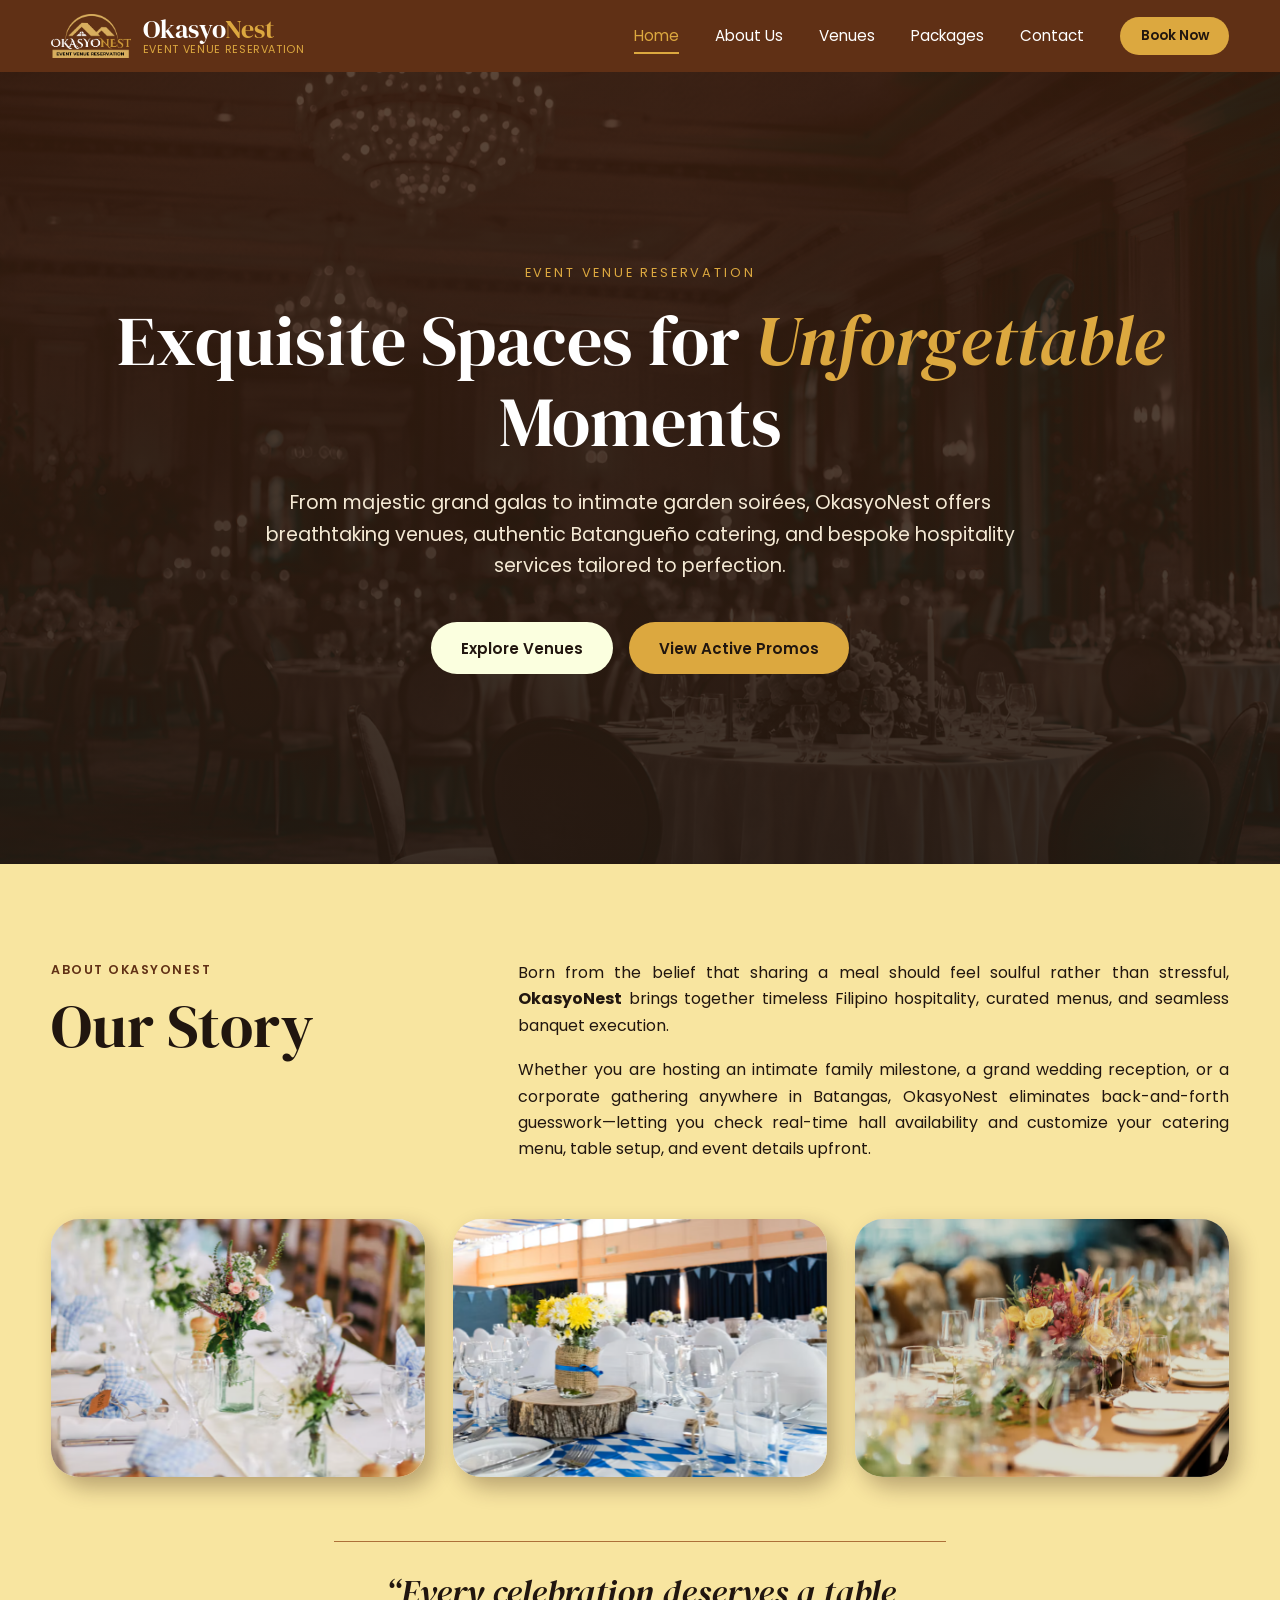
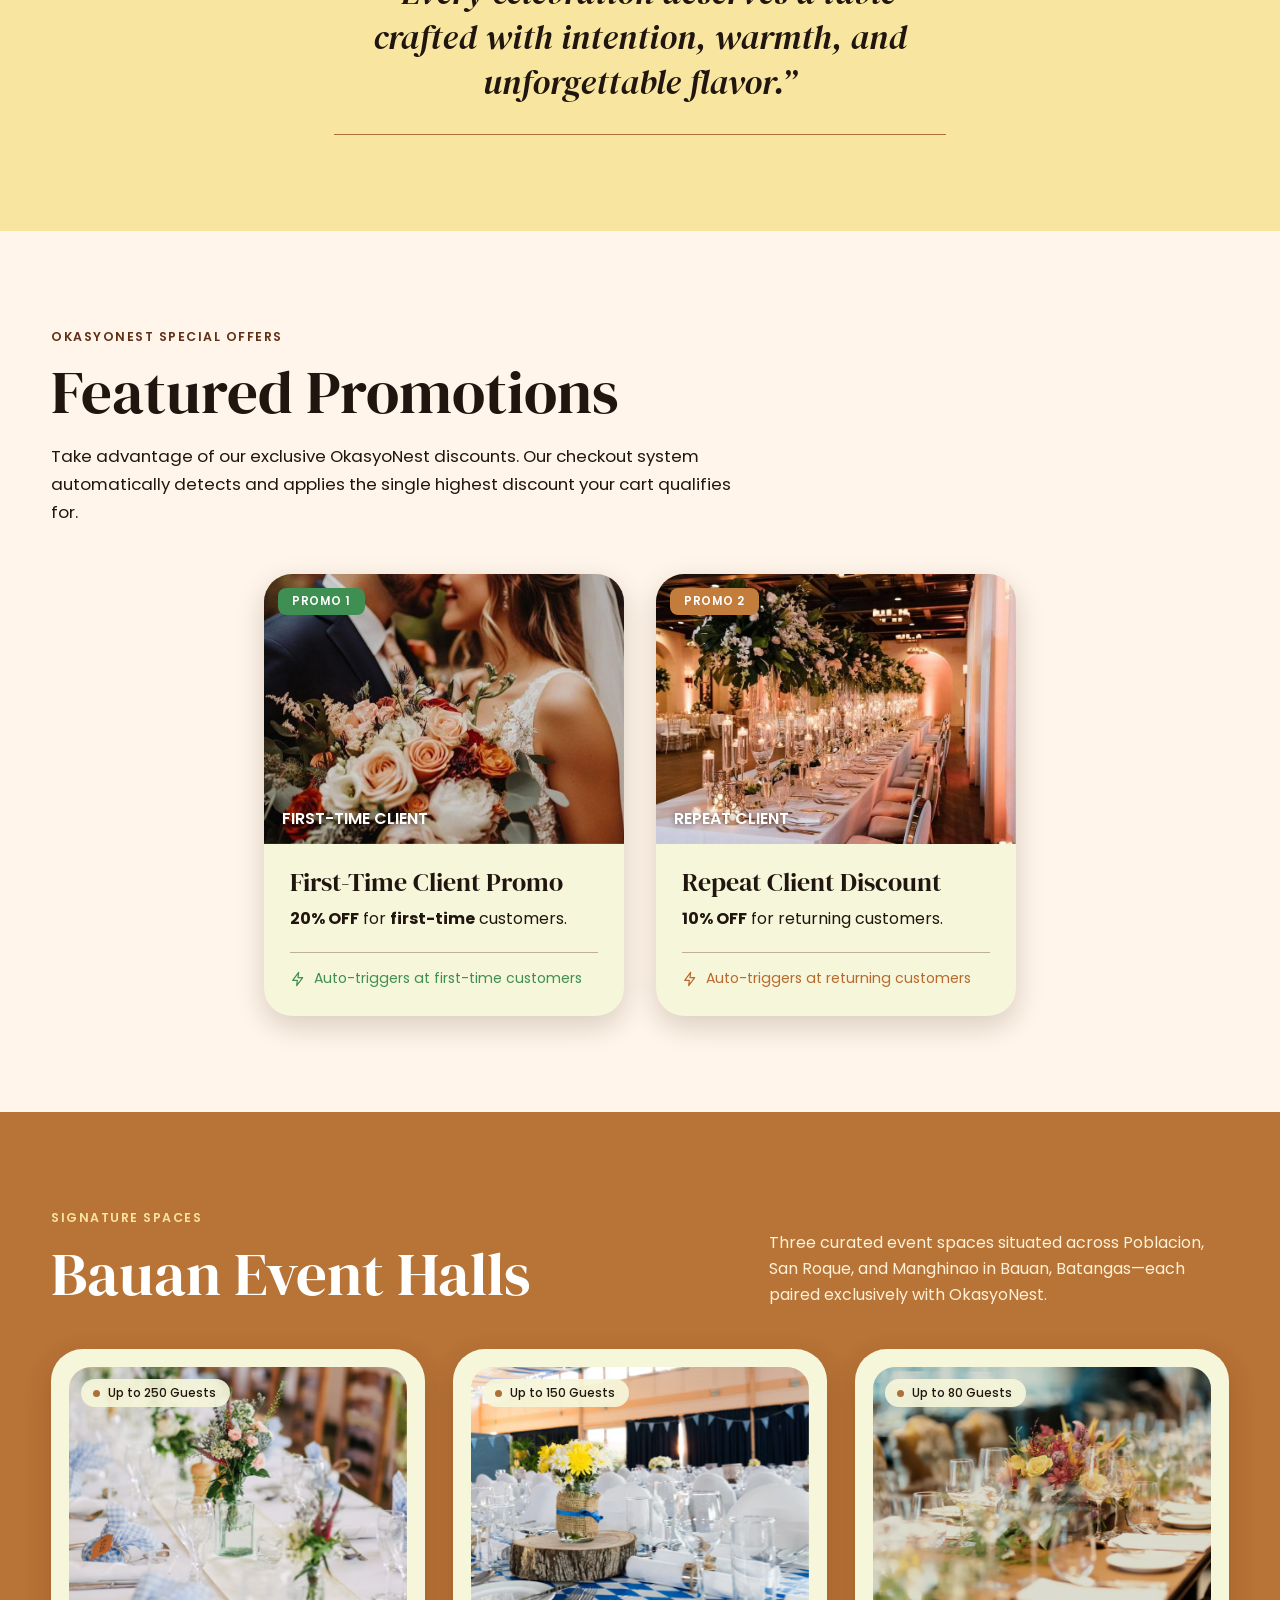
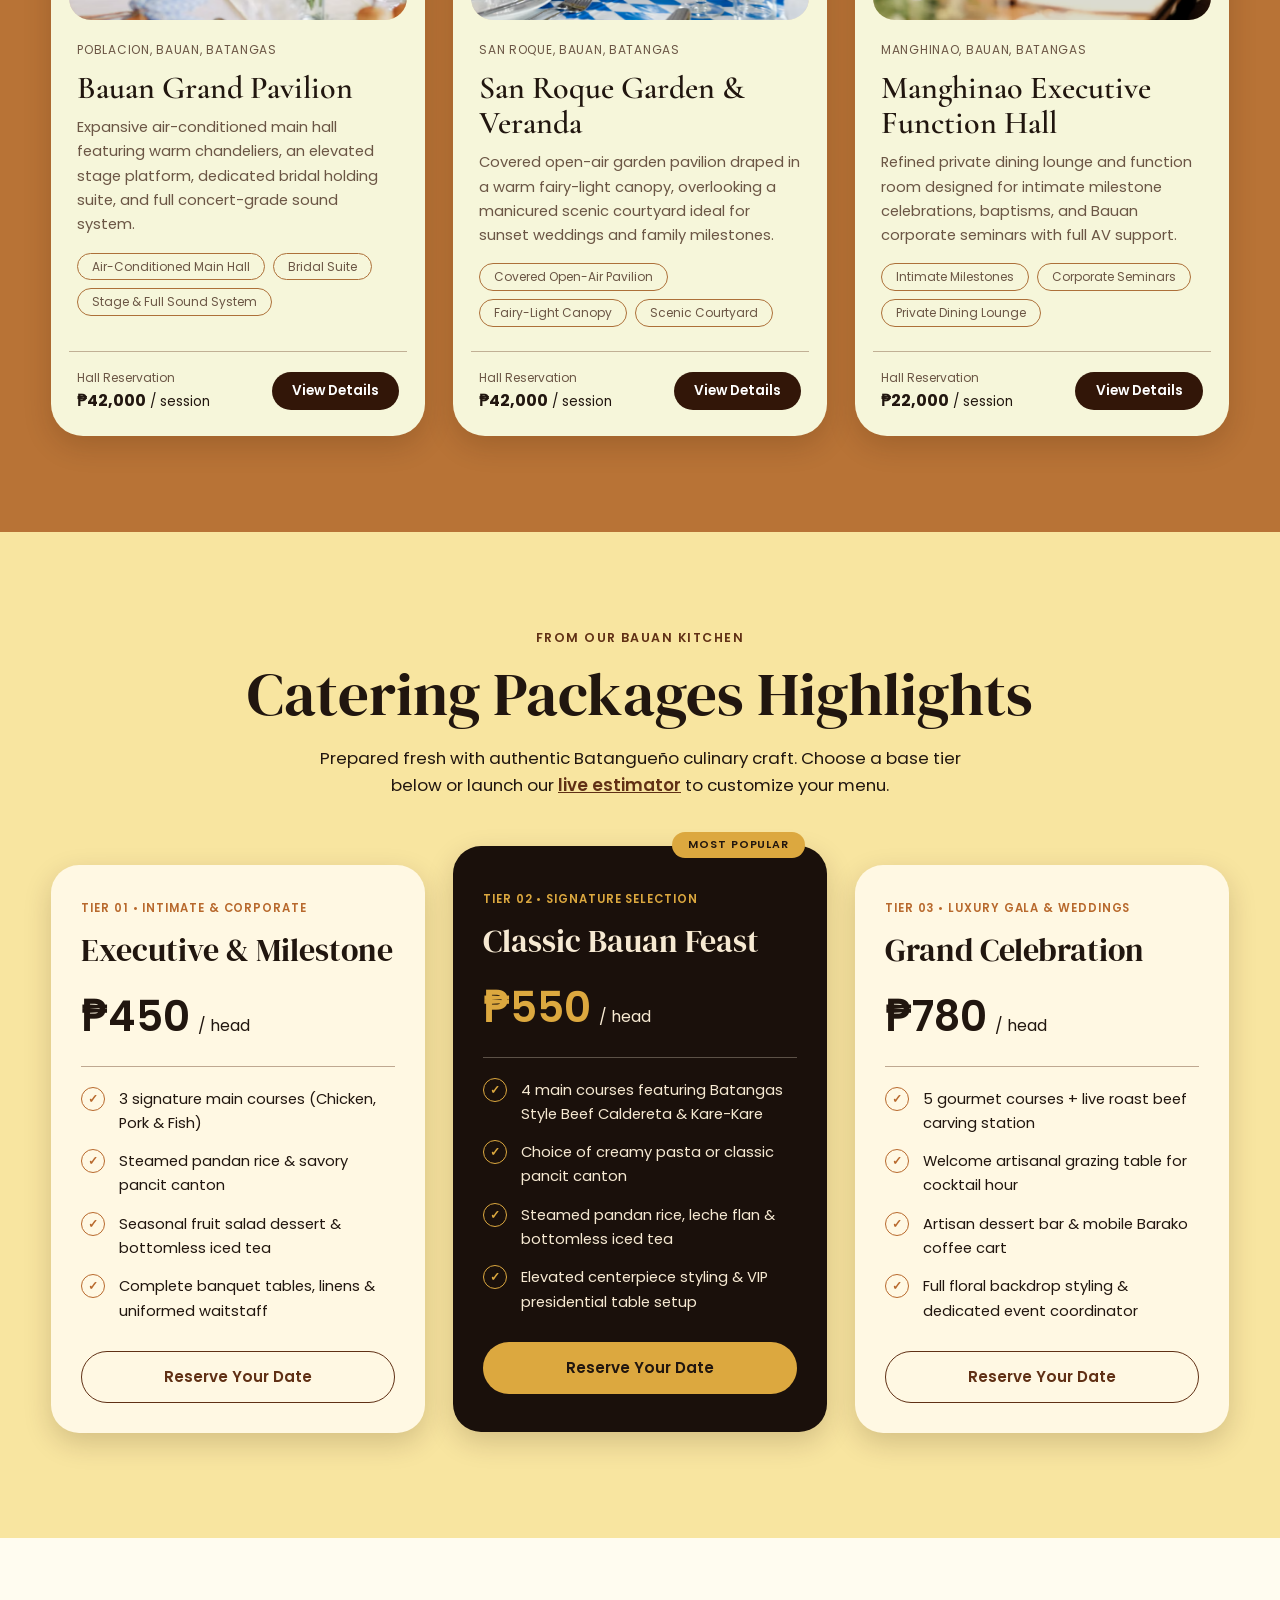
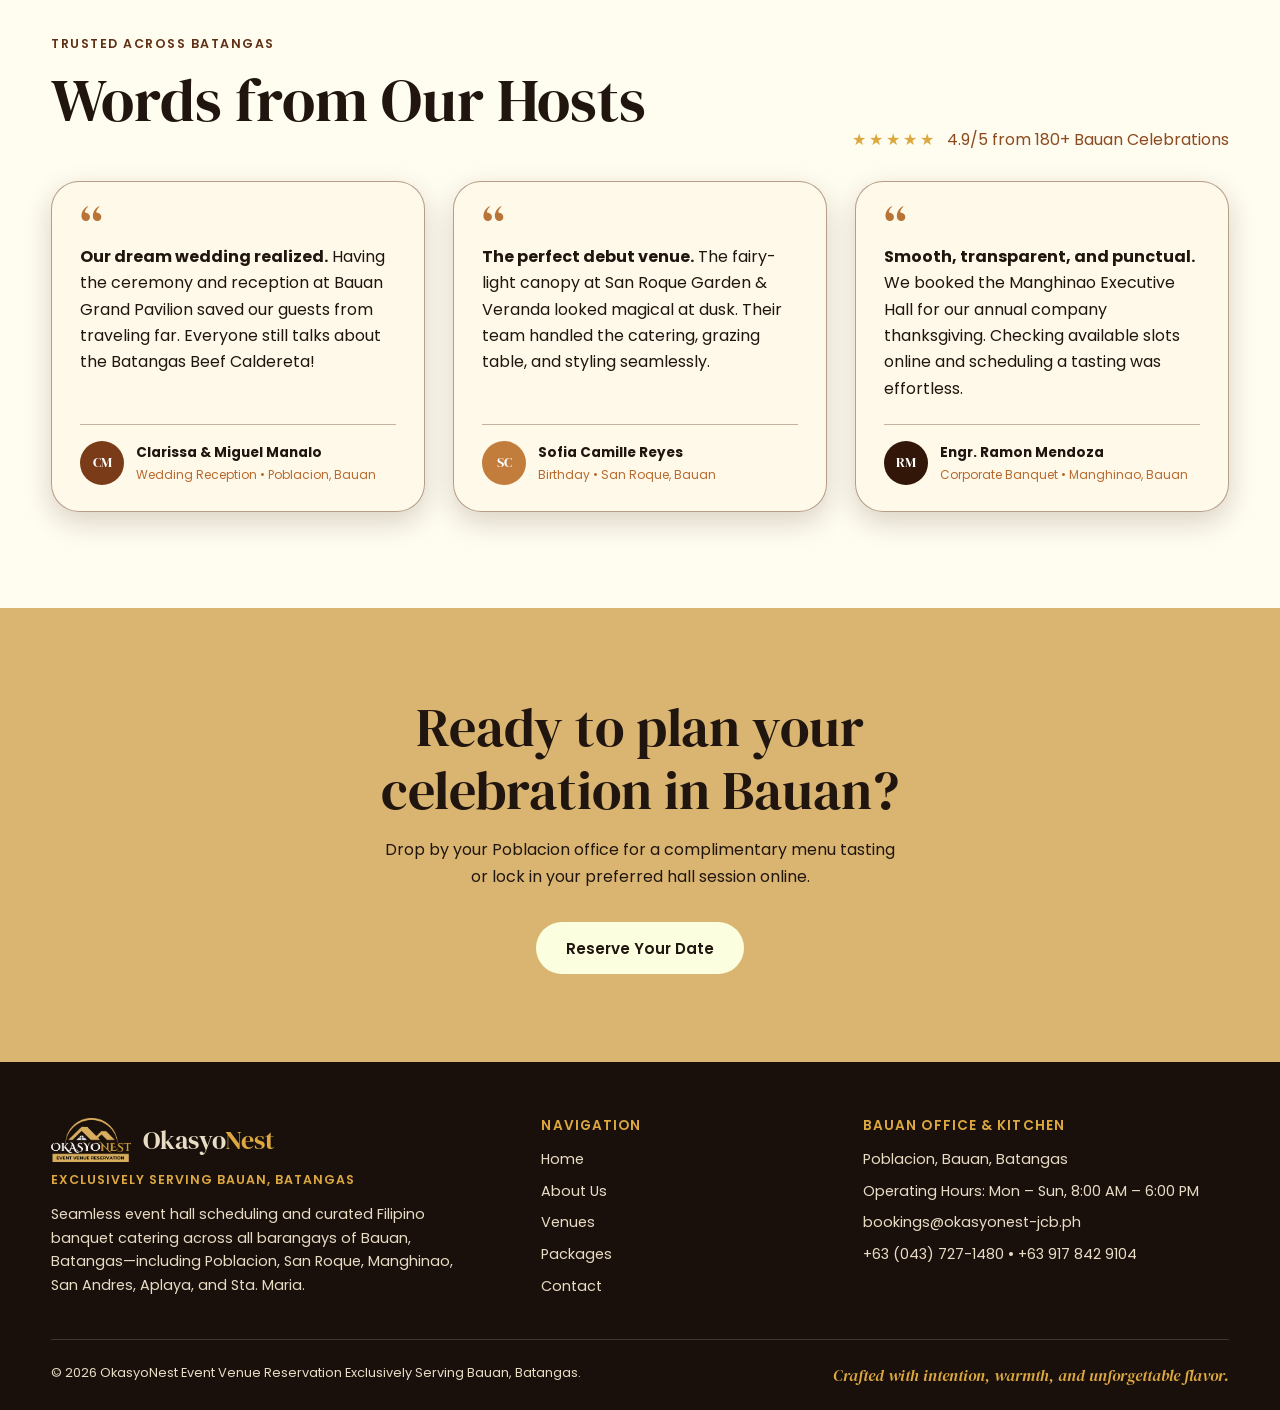
<file: index.html>
<!DOCTYPE html>
<html lang="en">
<head>
  <meta charset="UTF-8">
  <meta name="viewport" content="width=device-width, initial-scale=1">
  <title>OkasyoNest | Event Venue Reservation in Bauan, Batangas</title>
  <meta name="description" content="OkasyoNest offers event halls and Batangueño catering across Bauan, Batangas. Check halls, compare packages, and reserve your date online.">

  <!-- Fonts: DM Serif Display + Cormorant Garamond (headings), Poppins (body) -->
  <link rel="preconnect" href="https://fonts.googleapis.com">
  <link rel="preconnect" href="https://fonts.gstatic.com" crossorigin>
  <link href="https://fonts.googleapis.com/css2?family=Cormorant+Garamond:wght@500;600&family=DM+Serif+Display:ital@0;1&family=Poppins:wght@400;500;600&display=swap" rel="stylesheet">

  <link rel="stylesheet" href="css/style.css">
</head>
<body>
  <a class="skip-link" href="#about">Skip to content</a>

  <!-- ================= HEADER / NAVIGATION ================= -->
  <header class="site-header" id="siteHeader">
    <div class="container header__inner">
      <a class="brand" href="#home" aria-label="OkasyoNest – back to top">
        <!-- LOGO: assets/images/okasyonest-logo.png -->
        <div class="image-placeholder brand__logo">

          <img src="assets/images/okasyonest-logo.png" alt="OkasyoNest logo" onerror="this.remove()">
        </div>
        <span class="brand__text">
          <span class="brand__name">Okasyo<em>Nest</em></span>
          <span class="brand__tag">Event Venue Reservation</span>
        </span>
      </a>

      <button class="nav-toggle" id="navToggle" type="button" aria-expanded="false" aria-controls="siteNav" aria-label="Open menu">
        <span></span><span></span><span></span>
      </button>

      <nav class="site-nav" id="siteNav" aria-label="Main navigation">
        <ul>
          <li><a href="#home">Home</a></li>
          <li><a href="#about">About Us</a></li>
          <li><a href="#venues">Venues</a></li>
          <li><a href="#packages">Packages</a></li>
          <li><a href="#contact">Contact</a></li>
          <li class="nav__cta"><a class="btn btn--gold btn--sm" href="reservation.html">Book Now</a></li>
        </ul>
      </nav>
    </div>
  </header>

  <main>
    <!-- ================= HOME / HERO ================= -->
    <section class="hero" id="home">
      <!-- HOME HERO BACKGROUND: assets/images/home.bg.png -->
      <div class="image-placeholder hero__image">
        <span>HOME HERO IMAGE</span>
        <img src="assets/images/home.bg.png" alt="OkasyoNest event venue set for a grand celebration" onerror="this.remove()">
      </div>
      <div class="hero__overlay"></div>

      <div class="container hero__content">
        <p class="hero__eyebrow">Event Venue Reservation</p>
        <h1>Exquisite Spaces for <em>Unforgettable</em> Moments</h1>
        <p class="hero__text">From majestic grand galas to intimate garden soirées, OkasyoNest offers breathtaking venues, authentic Batangueño catering, and bespoke hospitality services tailored to perfection.</p>
        <div class="hero__actions">
          <a class="btn btn--light" href="#venues">Explore Venues</a>
          <a class="btn btn--gold" href="#promos">View Active Promos</a>
        </div>
      </div>
    </section>

    <!-- ================= ABOUT / OUR STORY ================= -->
    <section class="section section--yellow" id="about">
      <div class="container">
        <div class="about__head">
          <div>
            <p class="eyebrow">About OkasyoNest</p>
            <h2 class="section-title">Our Story</h2>
          </div>
          <div class="about__text">
            <p>Born from the belief that sharing a meal should feel soulful rather than stressful, <strong>OkasyoNest</strong> brings together timeless Filipino hospitality, curated menus, and seamless banquet execution.</p>
            <p>Whether you are hosting an intimate family milestone, a grand wedding reception, or a corporate gathering anywhere in Batangas, OkasyoNest eliminates back-and-forth guesswork—letting you check real-time hall availability and customize your catering menu, table setup, and event details upfront.</p>
          </div>
        </div>

        <div class="about__gallery">
          <!-- ABOUT PICTURE 1: assets/images/about.1.png -->
          <div class="image-placeholder ratio-gallery">
            <span>ABOUT IMAGE 1</span>
            <img src="assets/images/about.1.png" alt="Elegant banquet table setting" onerror="this.remove()">
          </div>
          <!-- ABOUT PICTURE 2: assets/images/about.2.png -->
          <div class="image-placeholder ratio-gallery">
            <span>ABOUT IMAGE 2</span>
            <img src="assets/images/about.2.png" alt="Decorated reception hall" onerror="this.remove()">
          </div>
          <!-- ABOUT PICTURE 3: assets/images/about.3.png -->
          <div class="image-placeholder ratio-gallery">
            <span>ABOUT IMAGE 3</span>
            <img src="assets/images/about.3.png" alt="Table styled with flowers and glassware" onerror="this.remove()">
          </div>
        </div>

        <blockquote class="about__quote">
          “Every celebration deserves a table crafted with intention, warmth, and unforgettable flavor.”
        </blockquote>
      </div>
    </section>

    <!-- ================= FEATURED PROMOTIONS ================= -->
    <section class="section section--peach" id="promos">
      <div class="container">
        <p class="eyebrow">OkasyoNest Special Offers</p>
        <h2 class="section-title">Featured Promotions</h2>
        <p class="section-lead">Take advantage of our exclusive OkasyoNest discounts. Our checkout system automatically detects and applies the single highest discount your cart qualifies for.</p>

        <div class="promo-grid">
          <article class="promo-card">
            <div class="promo-card__media">
              <!-- PROMO 1 – FIRST-TIME CLIENT: assets/images/promo1.png -->
              <div class="image-placeholder ratio-promo">
                <span>PROMO 1 IMAGE</span>
                <img src="assets/images/promo1.png" alt="Bridal bouquet" onerror="this.remove()">
              </div>
              <span class="promo-card__badge promo-card__badge--green">Promo 1</span>
              <span class="promo-card__label">First-Time Client</span>
            </div>
            <div class="promo-card__body">
              <h3>First-Time Client Promo</h3>
              <p><strong>20% OFF</strong> for <strong>first-time</strong> customers.</p>
              <p class="promo-card__note promo-card__note--green"><svg viewBox="0 0 24 24" width="16" height="16" aria-hidden="true"><path d="M13 2 4 14h7l-1 8 9-12h-7z" fill="none" stroke="currentColor" stroke-width="1.8" stroke-linejoin="round"/></svg>Auto-triggers at first-time customers</p>
            </div>
          </article>

          <article class="promo-card">
            <div class="promo-card__media">
              <!-- PROMO 2 – REPEAT CLIENT: assets/images/promo2.png -->
              <div class="image-placeholder ratio-promo">
                <span>PROMO 2 IMAGE</span>
                <img src="assets/images/promo2.png" alt="Garden reception hall" onerror="this.remove()">
              </div>
              <span class="promo-card__badge promo-card__badge--amber">Promo 2</span>
              <span class="promo-card__label">Repeat Client</span>
            </div>
            <div class="promo-card__body">
              <h3>Repeat Client Discount</h3>
              <p><strong>10% OFF</strong> for returning customers.</p>
              <p class="promo-card__note promo-card__note--amber"><svg viewBox="0 0 24 24" width="16" height="16" aria-hidden="true"><path d="M13 2 4 14h7l-1 8 9-12h-7z" fill="none" stroke="currentColor" stroke-width="1.8" stroke-linejoin="round"/></svg>Auto-triggers at returning customers</p>
            </div>
          </article>
        </div>
      </div>
    </section>

    <!-- ================= SIGNATURE SPACES / BAUAN EVENT HALLS ================= -->
    <section class="section section--amber" id="venues">
      <div class="container">
        <div class="venues__head">
          <div>
            <p class="eyebrow eyebrow--gold">Signature Spaces</p>
            <h2 class="section-title section-title--light">Bauan Event Halls</h2>
          </div>
          <p class="venues__lead">Three curated event spaces situated across Poblacion, San Roque, and Manghinao in Bauan, Batangas—each paired exclusively with OkasyoNest.</p>
        </div>

        <div class="card-grid">
          <!-- VENUE 1 -->
          <article class="venue-card">
            <div class="venue-card__media">
              <!-- BAUAN GRAND PAVILION (uses the About image) -->
              <div class="image-placeholder ratio-venue">
                <span>BAUAN GRAND PAVILION IMAGE</span>
                <img src="assets/images/about.1.png" alt="Bauan Grand Pavilion main hall" onerror="this.remove()">
              </div>
              <span class="capacity-badge">Up to 250 Guests</span>
            </div>
            <div class="venue-card__body">
              <p class="venue-card__location">Poblacion, Bauan, Batangas</p>
              <h3>Bauan Grand Pavilion</h3>
              <p>Expansive air-conditioned main hall featuring warm chandeliers, an elevated stage platform, dedicated bridal holding suite, and full concert-grade sound system.</p>
              <ul class="tag-list">
                <li>Air-Conditioned Main Hall</li>
                <li>Bridal Suite</li>
                <li>Stage &amp; Full Sound System</li>
              </ul>
            </div>
            <div class="venue-card__foot">
              <div>
                <span class="venue-card__label">Hall Reservation</span>
                <span class="venue-card__price"><strong>₱42,000</strong> / session</span>
              </div>
              <button class="btn btn--dark btn--sm" type="button" data-modal-open="modal-bauan-grand-pavilion">View Details</button>
            </div>
          </article>

          <!-- VENUE 2 -->
          <article class="venue-card">
            <div class="venue-card__media">
              <!-- SAN ROQUE GARDEN & VERANDA (uses the About image) -->
              <div class="image-placeholder ratio-venue">
                <span>SAN ROQUE GARDEN IMAGE</span>
                <img src="assets/images/about.2.png" alt="San Roque Garden and Veranda" onerror="this.remove()">
              </div>
              <span class="capacity-badge">Up to 150 Guests</span>
            </div>
            <div class="venue-card__body">
              <p class="venue-card__location">San Roque, Bauan, Batangas</p>
              <h3>San Roque Garden &amp; Veranda</h3>
              <p>Covered open-air garden pavilion draped in a warm fairy-light canopy, overlooking a manicured scenic courtyard ideal for sunset weddings and family milestones.</p>
              <ul class="tag-list">
                <li>Covered Open-Air Pavilion</li>
                <li>Fairy-Light Canopy</li>
                <li>Scenic Courtyard</li>
              </ul>
            </div>
            <div class="venue-card__foot">
              <div>
                <span class="venue-card__label">Hall Reservation</span>
                <span class="venue-card__price"><strong>₱42,000</strong> / session</span>
              </div>
              <button class="btn btn--dark btn--sm" type="button" data-modal-open="modal-san-roque-garden-veranda">View Details</button>
            </div>
          </article>

          <!-- VENUE 3 -->
          <article class="venue-card">
            <div class="venue-card__media">
              <!-- MANGHINAO EXECUTIVE FUNCTION HALL (uses the About image) -->
              <div class="image-placeholder ratio-venue">
                <span>MANGHINAO HALL IMAGE</span>
                <img src="assets/images/about.3.png" alt="Manghinao Executive Function Hall" onerror="this.remove()">
              </div>
              <span class="capacity-badge">Up to 80 Guests</span>
            </div>
            <div class="venue-card__body">
              <p class="venue-card__location">Manghinao, Bauan, Batangas</p>
              <h3>Manghinao Executive Function Hall</h3>
              <p>Refined private dining lounge and function room designed for intimate milestone celebrations, baptisms, and Bauan corporate seminars with full AV support.</p>
              <ul class="tag-list">
                <li>Intimate Milestones</li>
                <li>Corporate Seminars</li>
                <li>Private Dining Lounge</li>
              </ul>
            </div>
            <div class="venue-card__foot">
              <div>
                <span class="venue-card__label">Hall Reservation</span>
                <span class="venue-card__price"><strong>₱22,000</strong> / session</span>
              </div>
              <button class="btn btn--dark btn--sm" type="button" data-modal-open="modal-manghinao-executive-hall">View Details</button>
            </div>
          </article>
        </div>
      </div>
    </section>

    <!-- ================= CATERING PACKAGES ================= -->
    <section class="section section--yellow" id="packages">
      <div class="container">
        <div class="center-head">
          <p class="eyebrow">From Our Bauan Kitchen</p>
          <h2 class="section-title">Catering Packages Highlights</h2>
          <p class="section-lead">Prepared fresh with authentic Batangueño culinary craft. Choose a base tier below or launch our <a class="text-link" href="reservation.html">live estimator</a> to customize your menu.</p>
        </div>

        <div class="package-grid">
          <article class="package-card">
            <p class="package-card__tier">Tier 01 • Intimate &amp; Corporate</p>
            <h3>Executive &amp; Milestone</h3>
            <p class="package-card__price"><strong>₱450</strong> / head</p>
            <ul class="check-list">
              <li>3 signature main courses (Chicken, Pork &amp; Fish)</li>
              <li>Steamed pandan rice &amp; savory pancit canton</li>
              <li>Seasonal fruit salad dessert &amp; bottomless iced tea</li>
              <li>Complete banquet tables, linens &amp; uniformed waitstaff</li>
            </ul>
            <a class="btn btn--outline btn--block" href="reservation.html?package=executive-milestone">Reserve Your Date</a>
          </article>

          <article class="package-card package-card--featured">
            <span class="package-card__popular">Most Popular</span>
            <p class="package-card__tier">Tier 02 • Signature Selection</p>
            <h3>Classic Bauan Feast</h3>
            <p class="package-card__price"><strong>₱550</strong> / head</p>
            <ul class="check-list">
              <li>4 main courses featuring Batangas Style Beef Caldereta &amp; Kare-Kare</li>
              <li>Choice of creamy pasta or classic pancit canton</li>
              <li>Steamed pandan rice, leche flan &amp; bottomless iced tea</li>
              <li>Elevated centerpiece styling &amp; VIP presidential table setup</li>
            </ul>
            <a class="btn btn--gold btn--block" href="reservation.html?package=classic-bauan-feast">Reserve Your Date</a>
          </article>

          <article class="package-card">
            <p class="package-card__tier">Tier 03 • Luxury Gala &amp; Weddings</p>
            <h3>Grand Celebration</h3>
            <p class="package-card__price"><strong>₱780</strong> / head</p>
            <ul class="check-list">
              <li>5 gourmet courses + live roast beef carving station</li>
              <li>Welcome artisanal grazing table for cocktail hour</li>
              <li>Artisan dessert bar &amp; mobile Barako coffee cart</li>
              <li>Full floral backdrop styling &amp; dedicated event coordinator</li>
            </ul>
            <a class="btn btn--outline btn--block" href="reservation.html?package=grand-celebration">Reserve Your Date</a>
          </article>
        </div>
      </div>
    </section>

    <!-- ================= WORDS FROM OUR HOSTS ================= -->
    <section class="section section--ivory" id="testimonials">
      <div class="container">
        <p class="eyebrow">Trusted Across Batangas</p>
        <h2 class="section-title">Words from Our Hosts</h2>
        <p class="rating"><span class="rating__stars" aria-hidden="true">★★★★★</span> 4.9/5 from 180+ Bauan Celebrations</p>

        <div class="card-grid">
          <figure class="testimonial">
            <span class="testimonial__mark" aria-hidden="true">“</span>
            <blockquote><strong>Our dream wedding realized.</strong> Having the ceremony and reception at Bauan Grand Pavilion saved our guests from traveling far. Everyone still talks about the Batangas Beef Caldereta!</blockquote>
            <figcaption>
              <span class="avatar avatar--brown">CM</span>
              <span><strong>Clarissa &amp; Miguel Manalo</strong><small>Wedding Reception • Poblacion, Bauan</small></span>
            </figcaption>
          </figure>

          <figure class="testimonial">
            <span class="testimonial__mark" aria-hidden="true">“</span>
            <blockquote><strong>The perfect debut venue.</strong> The fairy-light canopy at San Roque Garden &amp; Veranda looked magical at dusk. Their team handled the catering, grazing table, and styling seamlessly.</blockquote>
            <figcaption>
              <span class="avatar avatar--amber">SC</span>
              <span><strong>Sofia Camille Reyes</strong><small>Birthday • San Roque, Bauan</small></span>
            </figcaption>
          </figure>

          <figure class="testimonial">
            <span class="testimonial__mark" aria-hidden="true">“</span>
            <blockquote><strong>Smooth, transparent, and punctual.</strong> We booked the Manghinao Executive Hall for our annual company thanksgiving. Checking available slots online and scheduling a tasting was effortless.</blockquote>
            <figcaption>
              <span class="avatar avatar--deep">RM</span>
              <span><strong>Engr. Ramon Mendoza</strong><small>Corporate Banquet • Manghinao, Bauan</small></span>
            </figcaption>
          </figure>
        </div>
      </div>
    </section>
  </main>

  <!-- ================= CALL-TO-ACTION + FOOTER (Contact) ================= -->
  <div id="contact">
    <section class="cta">
      <div class="container">
        <h2>Ready to plan your celebration in Bauan?</h2>
        <p>Drop by your Poblacion office for a complimentary menu tasting or lock in your preferred hall session online.</p>
        <a class="btn btn--light" href="reservation.html">Reserve Your Date</a>
      </div>
    </section>

    <footer class="site-footer">
      <div class="container footer__grid">
        <div>
          <a class="brand brand--footer" href="#home" aria-label="OkasyoNest – back to top">
            <!-- FOOTER LOGO (same file as the header logo) -->
            <div class="image-placeholder brand__logo">
              <img src="assets/images/okasyonest-logo.png" alt="OkasyoNest logo" onerror="this.remove()">
            </div>
            <span class="brand__name">Okasyo<em>Nest</em></span>
          </a>
          <p class="footer__tagline">Exclusively serving Bauan, Batangas</p>
          <p class="footer__about">Seamless event hall scheduling and curated Filipino banquet catering across all barangays of Bauan, Batangas—including Poblacion, San Roque, Manghinao, San Andres, Aplaya, and Sta. Maria.</p>
        </div>

        <div>
          <h3 class="footer__title">Navigation</h3>
          <ul class="footer__links">
            <li><a href="#home">Home</a></li>
            <li><a href="#about">About Us</a></li>
            <li><a href="#venues">Venues</a></li>
            <li><a href="#packages">Packages</a></li>
            <li><a href="#contact">Contact</a></li>
          </ul>
        </div>

        <div>
          <h3 class="footer__title">Bauan Office &amp; Kitchen</h3>
          <ul class="footer__contact">
            <li>Poblacion, Bauan, Batangas</li>
            <li>Operating Hours: Mon – Sun, 8:00 AM – 6:00 PM</li>
            <li><a href="mailto:bookings@okasyonest-jcb.ph">bookings@okasyonest-jcb.ph</a></li>
            <li><a href="tel:+630437271480">+63 (043) 727-1480</a> • <a href="tel:+639178429104">+63 917 842 9104</a></li>
          </ul>
        </div>
      </div>

      <div class="container footer__bottom">
        <p>© 2026 OkasyoNest Event Venue Reservation Exclusively Serving Bauan, Batangas.</p>
        <p class="footer__closing">Crafted with intention, warmth, and unforgettable flavor.</p>
      </div>
    </footer>
  </div>

  <!-- ================= HALL DETAILS MODALS ================= -->
  <!-- MODAL 1: BAUAN GRAND PAVILION -->
  <div class="modal" id="modal-bauan-grand-pavilion" role="dialog" aria-modal="true" aria-labelledby="title-bauan-grand-pavilion" aria-hidden="true">
    <div class="modal__dialog">
      <button class="modal__x" type="button" data-modal-close aria-label="Close hall details">&times;</button>
      <!-- Same file as the venue card image -->
      <div class="image-placeholder ratio-modal">
        <span>BAUAN GRAND PAVILION IMAGE</span>
        <img src="assets/images/about.1.png" alt="Bauan Grand Pavilion" onerror="this.remove()">
      </div>
      <div class="modal__body">
        <p class="venue-card__location">Poblacion, Bauan, Batangas</p>
        <h3 id="title-bauan-grand-pavilion">Bauan Grand Pavilion</h3>
        <p>Our flagship air-conditioned grand ballroom designed for lavish Batangas weddings and milestone galas. Features warm crystal chandeliers, an elevated stage, private bridal suite, and full concert-grade acoustics.</p>
        <div class="modal__stats">
          <div><span>Maximum Capacity</span><strong>Up to 250 Guests</strong></div>
          <div><span>Session Rate (5 Hours)</span><strong>₱42,000 / session</strong></div>
        </div>
        <div class="modal__actions">
          <a class="btn btn--dark" href="reservation.html?hall=bauan-grand-pavilion">Check Dates for This Hall</a>
          <button class="btn btn--outline" type="button" data-modal-close>Close</button>
        </div>
      </div>
    </div>
  </div>

  <!-- MODAL 2: SAN ROQUE GARDEN & VERANDA -->
  <div class="modal" id="modal-san-roque-garden-veranda" role="dialog" aria-modal="true" aria-labelledby="title-san-roque-garden-veranda" aria-hidden="true">
    <div class="modal__dialog">
      <button class="modal__x" type="button" data-modal-close aria-label="Close hall details">&times;</button>
      <div class="image-placeholder ratio-modal">
        <span>SAN ROQUE GARDEN IMAGE</span>
        <img src="assets/images/about.2.png" alt="San Roque Garden and Veranda" onerror="this.remove()">
      </div>
      <div class="modal__body">
        <p class="venue-card__location">San Roque, Bauan, Batangas</p>
        <h3 id="title-san-roque-garden-veranda">San Roque Garden &amp; Veranda</h3>
        <p>A romantic covered open-air garden pavilion draped in warm fairy lights, overlooking a landscaped courtyard—ideal for sunset ceremonies, debuts, and garden receptions.</p>
        <div class="modal__stats">
          <div><span>Maximum Capacity</span><strong>Up to 150 Guests</strong></div>
          <div><span>Session Rate (5 Hours)</span><strong>₱42,000 / session</strong></div>
        </div>
        <div class="modal__actions">
          <a class="btn btn--dark" href="reservation.html?hall=san-roque-garden-veranda">Check Dates for This Hall</a>
          <button class="btn btn--outline" type="button" data-modal-close>Close</button>
        </div>
      </div>
    </div>
  </div>

  <!-- MODAL 3: MANGHINAO EXECUTIVE FUNCTION HALL -->
  <div class="modal" id="modal-manghinao-executive-hall" role="dialog" aria-modal="true" aria-labelledby="title-manghinao-executive-hall" aria-hidden="true">
    <div class="modal__dialog">
      <button class="modal__x" type="button" data-modal-close aria-label="Close hall details">&times;</button>
      <div class="image-placeholder ratio-modal">
        <span>MANGHINAO HALL IMAGE</span>
        <img src="assets/images/about.3.png" alt="Manghinao Executive Function Hall" onerror="this.remove()">
      </div>
      <div class="modal__body">
        <p class="venue-card__location">Manghinao, Bauan, Batangas</p>
        <h3 id="title-manghinao-executive-hall">Manghinao Executive Function Hall</h3>
        <p>An intimate, wood-accented private dining lounge and seminar space equipped with built-in projector screens, high-speed Wi-Fi, and dedicated buffet service.</p>
        <div class="modal__stats">
          <div><span>Maximum Capacity</span><strong>Up to 80 Guests</strong></div>
          <div><span>Session Rate (5 Hours)</span><strong>₱22,000 / session</strong></div>
        </div>
        <div class="modal__actions">
          <a class="btn btn--dark" href="reservation.html?hall=manghinao-executive-hall">Check Dates for This Hall</a>
          <button class="btn btn--outline" type="button" data-modal-close>Close</button>
        </div>
      </div>
    </div>
  </div>

  <script src="js/data.js"></script>
  <script src="js/main.js"></script>
</body>
</html>
</file>
<file: css/style.css>
/* ==========================================================
   OkasyoNest – Shared stylesheet (index.html + reservation.html)
   Sections: 1 Tokens · 2 Base · 3 Buttons · 4 Image placeholders
   5 Header · 6 Hero · 7 About · 8 Promos · 9 Venues · 10 Packages
   11 Testimonials · 12 CTA + Footer · 13 Modals · 14 Responsive
   ========================================================== */

/* ---------- 1. TOKENS ---------- */
:root {
  --deep: #321608;
  --choc: #603015;
  --warm: #AD7039;
  --amber: #B87336;
  --gold: #DCA83F;
  --cream: #FFF9E9;
  --ivory: #FFFCF0;
  --peach: #FFF5EA;
  --yellow: #F8E5A0;
  --card: #F6F6DA;
  --text: #21160F;
  --muted: #6B5645;
  --ink: #1A100B;

  --font-display: 'DM Serif Display', Georgia, 'Times New Roman', serif;
  --font-venue: 'Cormorant Garamond', Georgia, 'Times New Roman', serif;
  --font-body: 'Poppins', 'Segoe UI', Roboto, Arial, sans-serif;

  --shadow: 0 10px 28px rgba(50, 22, 8, .18);
  --header-h: 72px;
}

/* ---------- 2. BASE ---------- */
*, *::before, *::after { box-sizing: border-box; }
html { scroll-behavior: smooth; }
body {
  margin: 0;
  font-family: var(--font-body);
  color: var(--text);
  background: var(--cream);
  line-height: 1.65;
  -webkit-font-smoothing: antialiased;
}
body.modal-open { overflow: hidden; }
img { max-width: 100%; display: block; }
a { color: inherit; }
h1, h2, h3 { font-family: var(--font-display); font-weight: 400; line-height: 1.15; margin: 0; }
p { margin: 0; }
ul { margin: 0; padding: 0; list-style: none; }
blockquote, figure { margin: 0; }
[hidden] { display: none !important; }
:focus-visible { outline: 3px solid var(--gold); outline-offset: 3px; }

.container { width: min(1180px, 92%); margin-inline: auto; }
.section { padding: clamp(56px, 8vw, 96px) 0; }
.section--yellow { background: var(--yellow); }
.section--peach { background: var(--peach); }
.section--amber { background: var(--amber); }
.section--ivory { background: var(--ivory); }
section[id], div[id] { scroll-margin-top: var(--header-h); }

.skip-link {
  position: absolute; left: 12px; top: -60px; z-index: 300;
  background: var(--gold); color: var(--text); padding: 8px 16px; border-radius: 8px; text-decoration: none;
}
.skip-link:focus { top: 12px; }

.eyebrow { font-size: .78rem; font-weight: 600; letter-spacing: .12em; text-transform: uppercase; color: var(--choc); margin-bottom: 10px; }
.eyebrow--gold { color: var(--yellow); }
.section-title { font-size: clamp(2.2rem, 5.2vw, 3.8rem); color: var(--text); }
.section-title--light { color: #fff; }
.section-lead { max-width: 62ch; margin-top: 16px; font-size: 1.05rem; }
.center-head { text-align: center; }
.center-head .section-lead { margin-inline: auto; }
.text-link { color: var(--choc); font-weight: 600; }

/* ---------- 3. BUTTONS ---------- */
.btn {
  display: inline-flex; align-items: center; justify-content: center; gap: 8px;
  padding: .85rem 1.8rem; border-radius: 999px; border: 1.5px solid transparent;
  font: 600 .95rem var(--font-body); text-decoration: none; cursor: pointer;
  transition: transform .2s, background .2s, color .2s, box-shadow .2s;
}
.btn:hover { transform: translateY(-2px); }
.btn--gold { background: var(--gold); color: var(--text); }
.btn--gold:hover { background: #E8B94F; }
.btn--light { background: #FBFFDF; color: var(--text); }
.btn--light:hover { background: #fff; }
.btn--dark { background: var(--deep); color: #fff; }
.btn--dark:hover { background: var(--choc); }
.btn--outline { background: transparent; border-color: var(--choc); color: var(--choc); }
.btn--outline:hover { background: var(--choc); color: #fff; }
.btn--sm { padding: .5rem 1.2rem; font-size: .85rem; }
.btn--block { width: 100%; }

/* ---------- 4. IMAGE PLACEHOLDERS ----------
   NOTE: this section was not in the file you pasted. If your own style.css
   already has Section 4, keep yours and delete this block. */
.image-placeholder {
  position: relative; display: grid; place-items: center; overflow: hidden;
  border-radius: 20px;
  background: repeating-linear-gradient(45deg, #E9D9B5, #E9D9B5 12px, #F1E4C4 12px, #F1E4C4 24px);
}
.image-placeholder span {
  padding: 4px 10px; border-radius: 6px; background: rgba(255, 249, 233, .9);
  font-size: .7rem; font-weight: 600; letter-spacing: .06em; text-align: center; color: var(--muted);
}
.image-placeholder img { position: absolute; inset: 0; z-index: 2; width: 100%; height: 100%; object-fit: cover; }
.ratio-gallery { aspect-ratio: 1.45 / 1; border-radius: 28px; box-shadow: 8px 10px 22px rgba(50, 22, 8, .32); }
.ratio-promo { aspect-ratio: 4 / 3; border-radius: 0; }
.ratio-venue { aspect-ratio: 4 / 3; border-radius: 22px; }
.ratio-modal { aspect-ratio: 16 / 9; border-radius: 0; }
.qr-placeholder { width: 160px; aspect-ratio: 1; margin: 16px auto 0; border-radius: 12px; }

/* Image hover effects: smooth zoom inside the frame (About, Promos, Venues, Modals) */
.ratio-gallery img, .ratio-promo img, .ratio-venue img, .ratio-modal img { transition: transform .6s ease; will-change: transform; }
.ratio-gallery:hover img,
.promo-card__media:hover .ratio-promo img,
.venue-card__media:hover .ratio-venue img,
.ratio-modal:hover img { transform: scale(1.08); }
/* About gallery cards also lift slightly */
.ratio-gallery { transition: transform .35s ease, box-shadow .35s ease; }
.ratio-gallery:hover { transform: translateY(-6px); box-shadow: 10px 16px 30px rgba(50, 22, 8, .42); }

/* ---------- 5. HEADER / NAV ---------- */
.site-header { position: sticky; top: 0; z-index: 100; background: var(--choc); color: #fff; transition: box-shadow .25s; }
.site-header.is-scrolled { box-shadow: 0 6px 18px rgba(33, 22, 15, .35); }
.header__inner { display: flex; align-items: center; justify-content: space-between; min-height: var(--header-h); gap: 16px; }
.brand { display: inline-flex; align-items: center; gap: 12px; text-decoration: none; }

/* Logo: full image, correct proportions, no box */
.brand__logo { width: auto; height: 44px; border-radius: 0; background: none; flex: none; display: flex; align-items: center; }
.brand__logo span { display: none; }
.brand__logo img { position: static; width: auto; height: 100%; max-width: none; object-fit: contain; }

.brand__text { display: flex; flex-direction: column; line-height: 1.15; }
/* To show only the logo image, uncomment the next line:
.brand__text { display: none; } */
.brand__name { font-family: var(--font-display); font-size: 1.6rem; }
.brand__name em { font-style: normal; color: var(--gold); }
.brand__tag { font-size: .68rem; letter-spacing: .06em; color: var(--gold); text-transform: uppercase; }

.site-nav ul { display: flex; align-items: center; gap: 36px; }
.site-nav a:not(.btn) { text-decoration: none; font-size: .95rem; padding: 6px 0; border-bottom: 2px solid transparent; transition: color .2s, border-color .2s; }
.site-nav a:not(.btn):hover, .site-nav a.is-active { color: var(--gold); border-color: var(--gold); }
.site-nav a[aria-current="page"].btn { box-shadow: 0 0 0 3px rgba(220, 168, 63, .35); }

.nav-toggle { display: none; width: 44px; height: 44px; background: transparent; border: 0; cursor: pointer; padding: 10px; flex-direction: column; justify-content: center; gap: 5px; }
.nav-toggle span { display: block; height: 2px; background: #fff; border-radius: 2px; transition: transform .25s, opacity .25s; }
.nav-open .nav-toggle span:nth-child(1) { transform: translateY(7px) rotate(45deg); }
.nav-open .nav-toggle span:nth-child(2) { opacity: 0; }
.nav-open .nav-toggle span:nth-child(3) { transform: translateY(-7px) rotate(-45deg); }

/* ---------- 6. HERO ---------- */
.hero { position: relative; isolation: isolate; display: grid; place-items: center; text-align: center; color: #fff; min-height: clamp(560px, 88vh, 820px); overflow: hidden; }
.hero__image { position: absolute; inset: 0; z-index: -2; background: #2B1A10; border-radius: 0; }
.hero__image span { position: absolute; right: 16px; bottom: 16px; }
.hero__overlay { position: absolute; inset: 0; z-index: -1; background: linear-gradient(rgba(50, 22, 8, .66), rgba(33, 22, 15, .78)); }
.hero__content { padding-block: 72px; }
.hero__eyebrow { font-size: .8rem; letter-spacing: .22em; text-transform: uppercase; color: var(--gold); margin-bottom: 18px; }
.hero h1 { font-size: clamp(2.6rem, 7.2vw, 4.4rem); margin-inline: auto; }
.hero h1 em { color: var(--gold); }
.hero__text { max-width: 64ch; margin: 24px auto 0; font-size: clamp(1rem, 1.6vw, 1.2rem); color: #F4E9D4; }
.hero__actions { display: flex; flex-wrap: wrap; justify-content: center; gap: 16px; margin-top: 40px; }

/* ---------- 7. ABOUT ---------- */
.about__head { display: grid; grid-template-columns: 1fr 1.8fr; gap: clamp(24px, 6vw, 72px); align-items: start; }
.about__text { display: grid; gap: 18px; text-align: justify; }
.about__gallery { display: grid; grid-template-columns: repeat(3, 1fr); gap: 28px; margin-top: 56px; }
.about__quote {
  max-width: 34ch; margin: 64px auto 0; padding: 28px 0; text-align: center;
  font-family: var(--font-display); font-style: italic; font-size: clamp(1.4rem, 3vw, 2.1rem); line-height: 1.35;
  border-block: 1px solid var(--warm);
}

/* ---------- 8. PROMOS ---------- */
.promo-grid { display: flex; flex-wrap: wrap; justify-content: center; gap: 32px; margin-top: 48px; }
.promo-card { width: min(360px, 100%); background: var(--card); border-radius: 28px; overflow: hidden; box-shadow: var(--shadow); }
.promo-card__media { position: relative; }
.promo-card__badge { position: absolute; top: 14px; left: 14px; z-index: 3; padding: 4px 14px; border-radius: 8px; color: #fff; font-size: .72rem; font-weight: 600; text-transform: uppercase; letter-spacing: .06em; }
.promo-card__badge--green { background: #3F8F52; }
.promo-card__badge--amber { background: #C27C3B; }
.promo-card__label { position: absolute; left: 18px; bottom: 12px; z-index: 3; color: #fff; font-weight: 600; text-transform: uppercase; text-shadow: 0 1px 6px rgba(0, 0, 0, .6); }
.promo-card__body { padding: 24px 26px 26px; display: grid; gap: 8px; }
.promo-card__body h3 { font-size: 1.6rem; }
.promo-card__note { display: flex; align-items: center; gap: 8px; margin-top: 12px; padding-top: 14px; border-top: 1px solid rgba(96, 48, 21, .35); font-size: .88rem; }
.promo-card__note--green { color: #3F8F52; }
.promo-card__note--amber { color: #B8692D; }

/* ---------- 9. VENUES ---------- */
.venues__head { display: flex; flex-wrap: wrap; align-items: end; justify-content: space-between; gap: 20px 48px; margin-bottom: 40px; }
.venues__lead { max-width: 46ch; color: #FFF1D6; }
.card-grid { display: grid; grid-template-columns: repeat(auto-fit, minmax(290px, 1fr)); gap: 28px; margin-top: 8px; align-items: stretch; }
.venue-card { display: flex; flex-direction: column; background: var(--card); border-radius: 32px; padding: 18px; box-shadow: var(--shadow); }
.venue-card__media { position: relative; }
.capacity-badge { position: absolute; top: 12px; left: 12px; z-index: 3; padding: 4px 14px 4px 12px; border-radius: 999px; background: rgba(246, 246, 218, .92); font-size: .75rem; font-weight: 500; }
.capacity-badge::before { content: ''; display: inline-block; width: 7px; height: 7px; margin-right: 8px; border-radius: 50%; background: var(--warm); }
.venue-card__body { flex: 1; padding: 20px 8px 8px; display: grid; gap: 10px; align-content: start; }
.venue-card__location { font-size: .75rem; letter-spacing: .06em; text-transform: uppercase; color: var(--muted); }
.venue-card h3, .modal h3 { font-family: var(--font-venue); font-weight: 600; font-size: 2rem; line-height: 1.1; }
.venue-card__body > p:not(.venue-card__location) { font-size: .92rem; color: var(--muted); }
.tag-list { display: flex; flex-wrap: wrap; gap: 8px; margin-top: 6px; }
.tag-list li { padding: 3px 14px; border: 1px solid var(--warm); border-radius: 999px; font-size: .75rem; color: var(--muted); }
.venue-card__foot { display: flex; align-items: center; justify-content: space-between; gap: 12px; margin-top: 16px; padding: 16px 8px 4px; border-top: 1px solid rgba(96, 48, 21, .35); }
.venue-card__label { display: block; font-size: .75rem; color: var(--muted); }
.venue-card__price { font-size: .85rem; }
.venue-card__price strong { font-size: 1rem; }

/* ---------- 10. PACKAGES ---------- */
.package-grid { display: grid; grid-template-columns: repeat(auto-fit, minmax(290px, 1fr)); gap: 28px; margin-top: 56px; align-items: center; }
.package-card { display: flex; flex-direction: column; gap: 14px; padding: 34px 30px 30px; background: #FFF8E3; border-radius: 28px; box-shadow: var(--shadow); }
.package-card__tier { font-size: .72rem; font-weight: 600; letter-spacing: .08em; text-transform: uppercase; color: #B8692D; }
.package-card h3 { font-size: 2rem; }
.package-card__price { display: flex; align-items: baseline; gap: 8px; padding-bottom: 14px; border-bottom: 1px solid rgba(96, 48, 21, .4); }
.package-card__price strong { font-family: var(--font-body); font-size: 2.6rem; font-weight: 600; }
.check-list { display: grid; gap: 14px; flex: 1; margin: 6px 0 14px; }
.check-list li { position: relative; padding-left: 38px; font-size: .92rem; }
.check-list li::before {
  content: '✓'; position: absolute; left: 0; top: 0; width: 24px; height: 24px; display: grid; place-items: center;
  border: 1.5px solid #B8692D; border-radius: 50%; color: #B8692D; font-size: .75rem; font-weight: 600;
}
.package-card--featured { position: relative; background: var(--ink); color: #F6E9D2; padding-block: 44px 38px; }
.package-card--featured .package-card__tier { color: var(--gold); }
.package-card--featured .package-card__price strong { color: var(--gold); }
.package-card--featured .package-card__price { border-color: rgba(246, 233, 210, .3); }
.package-card--featured .check-list li::before { border-color: var(--gold); color: var(--gold); }
.package-card__popular { position: absolute; top: -14px; right: 22px; padding: 4px 16px; border-radius: 999px; background: var(--gold); color: var(--text); font-size: .68rem; font-weight: 600; letter-spacing: .08em; text-transform: uppercase; }

/* ---------- 11. TESTIMONIALS ---------- */
.rating { display: flex; flex-wrap: wrap; align-items: center; gap: 10px; justify-content: flex-end; margin: -8px 0 28px; color: #8C4A1F; }
.rating__stars { color: var(--gold); letter-spacing: 3px; }
.testimonial { display: flex; flex-direction: column; padding: 26px 28px; background: var(--cream); border: 1px solid rgba(96, 48, 21, .45); border-radius: 28px; box-shadow: var(--shadow); }
.testimonial__mark { font-family: var(--font-display); font-size: 3.4rem; line-height: .7; height: 28px; color: var(--amber); }
.testimonial blockquote { flex: 1; margin-top: 8px; font-size: 1rem; }
.testimonial figcaption { display: flex; align-items: center; gap: 12px; margin-top: 22px; padding-top: 16px; border-top: 1px solid rgba(96, 48, 21, .35); font-size: .85rem; }
.testimonial figcaption small { display: block; color: #B8692D; font-size: .75rem; }
.avatar { flex: none; width: 44px; height: 44px; display: grid; place-items: center; border-radius: 50%; color: #fff; font-family: var(--font-display); }
.avatar--brown { background: #7A3B18; }
.avatar--amber { background: #C27C3B; }
.avatar--deep { background: var(--deep); }

/* ---------- 12. CTA + FOOTER ---------- */
.cta { padding: clamp(56px, 8vw, 88px) 0; text-align: center; background: #DAB572; }
.cta h2 { font-size: clamp(2rem, 4.6vw, 3.4rem); max-width: 22ch; margin-inline: auto; }
.cta p { max-width: 52ch; margin: 16px auto 32px; }
.site-footer { background: var(--ink); color: #E8DCC5; padding-top: 56px; font-size: .9rem; }
.footer__grid { display: grid; grid-template-columns: 1.6fr 1fr 1.3fr; gap: 40px; }
.brand--footer { margin-bottom: 8px; }
.footer__tagline { color: var(--gold); font-size: .78rem; font-weight: 600; letter-spacing: .08em; text-transform: uppercase; margin-bottom: 12px; }
.footer__about { max-width: 48ch; }
.footer__title { font-family: var(--font-body); font-size: .85rem; font-weight: 600; letter-spacing: .08em; text-transform: uppercase; color: var(--gold); margin-bottom: 14px; }
.footer__links, .footer__contact { display: grid; gap: 8px; }
.site-footer a { text-decoration: none; }
.site-footer a:hover { color: var(--gold); }
.footer__bottom { display: flex; flex-wrap: wrap; justify-content: space-between; gap: 10px 24px; margin-top: 40px; padding-block: 22px; border-top: 1px solid rgba(232, 220, 197, .18); font-size: .8rem; }
.footer__closing { font-family: var(--font-display); font-style: italic; color: var(--gold); font-size: 1rem; }

/* ---------- 13. MODALS (hall details + reservation confirmation) ---------- */
.modal { position: fixed; inset: 0; z-index: 200; display: none; place-items: center; padding: 16px; overflow-y: auto; background: rgba(33, 22, 15, .62); backdrop-filter: blur(4px); }
.modal.is-open { display: grid; animation: modal-fade .2s ease; }
.modal__dialog { position: relative; width: min(560px, 100%); margin-block: auto; background: var(--card); border-radius: 32px; overflow: hidden; box-shadow: 0 24px 60px rgba(0, 0, 0, .4); animation: modal-rise .25s ease; }
.modal__x { position: absolute; top: 14px; right: 14px; z-index: 5; width: 40px; height: 40px; border-radius: 50%; border: 0; background: var(--cream); font-size: 1.6rem; line-height: 1; cursor: pointer; }
.modal__body { display: grid; gap: 12px; padding: 24px 28px 28px; }
.modal__body > p:not(.venue-card__location) { color: var(--muted); font-size: .95rem; }
.modal__stats { display: flex; flex-wrap: wrap; justify-content: space-between; gap: 12px 24px; padding: 16px 24px; margin-top: 6px; border-radius: 24px; background: var(--yellow); }
.modal__stats span { display: block; font-size: .78rem; color: var(--muted); }
.modal__stats strong { font-size: .95rem; }
.modal__actions { display: flex; flex-wrap: wrap; gap: 12px; margin-top: 8px; }
.modal__actions .btn { flex: 1 1 auto; }
@keyframes modal-fade { from { opacity: 0; } to { opacity: 1; } }
@keyframes modal-rise { from { transform: translateY(14px); opacity: 0; } to { transform: none; opacity: 1; } }

/* ---------- HOVER LIFT (promo, venue, package, testimonial cards) ---------- */
.promo-card, .venue-card, .package-card, .testimonial { transition: transform .35s ease, box-shadow .35s ease; }
.promo-card:hover, .venue-card:hover, .package-card:hover, .testimonial:hover {
  transform: translateY(-8px);
  box-shadow: 0 20px 40px rgba(50, 22, 8, .32);
}

/* ---------- 14. RESPONSIVE ---------- */
@media (max-width: 900px) {
  .nav-toggle { display: flex; }
  .site-nav { position: absolute; top: 100%; left: 0; right: 0; display: none; background: var(--deep); padding: 12px 4% 24px; box-shadow: 0 14px 24px rgba(0, 0, 0, .3); }
  .nav-open .site-nav { display: block; }
  .site-nav ul { flex-direction: column; align-items: stretch; gap: 4px; }
  .site-nav a:not(.btn) { display: block; padding: 12px 4px; border-bottom: 1px solid rgba(255, 255, 255, .1); }
  .nav__cta { margin-top: 12px; }
  .nav__cta .btn { width: 100%; padding-block: .8rem; }
  .about__head { grid-template-columns: 1fr; }
  .about__text { text-align: left; }
  .footer__grid { grid-template-columns: 1fr 1fr; }
  .footer__grid > :first-child { grid-column: 1 / -1; }
}
@media (max-width: 640px) {
  :root { --header-h: 64px; }
  .brand__logo { height: 36px; }
  .brand__name { font-size: 1.35rem; }
  .brand__tag { display: none; }
  .about__gallery { grid-template-columns: 1fr; gap: 18px; margin-top: 36px; }
  .rating { justify-content: flex-start; }
  .footer__grid { grid-template-columns: 1fr; }
  .hero__actions .btn { width: 100%; max-width: 320px; }
  .venue-card__foot { flex-wrap: wrap; }
}
@media (min-width: 1000px) {
  .package-card--featured { transform: translateY(-10px); }
  .package-card--featured:hover { transform: translateY(-18px); }
}
@media (prefers-reduced-motion: reduce) {
  html { scroll-behavior: auto; }
  *, *::before, *::after { animation: none !important; transition: none !important; }
}
</file>
